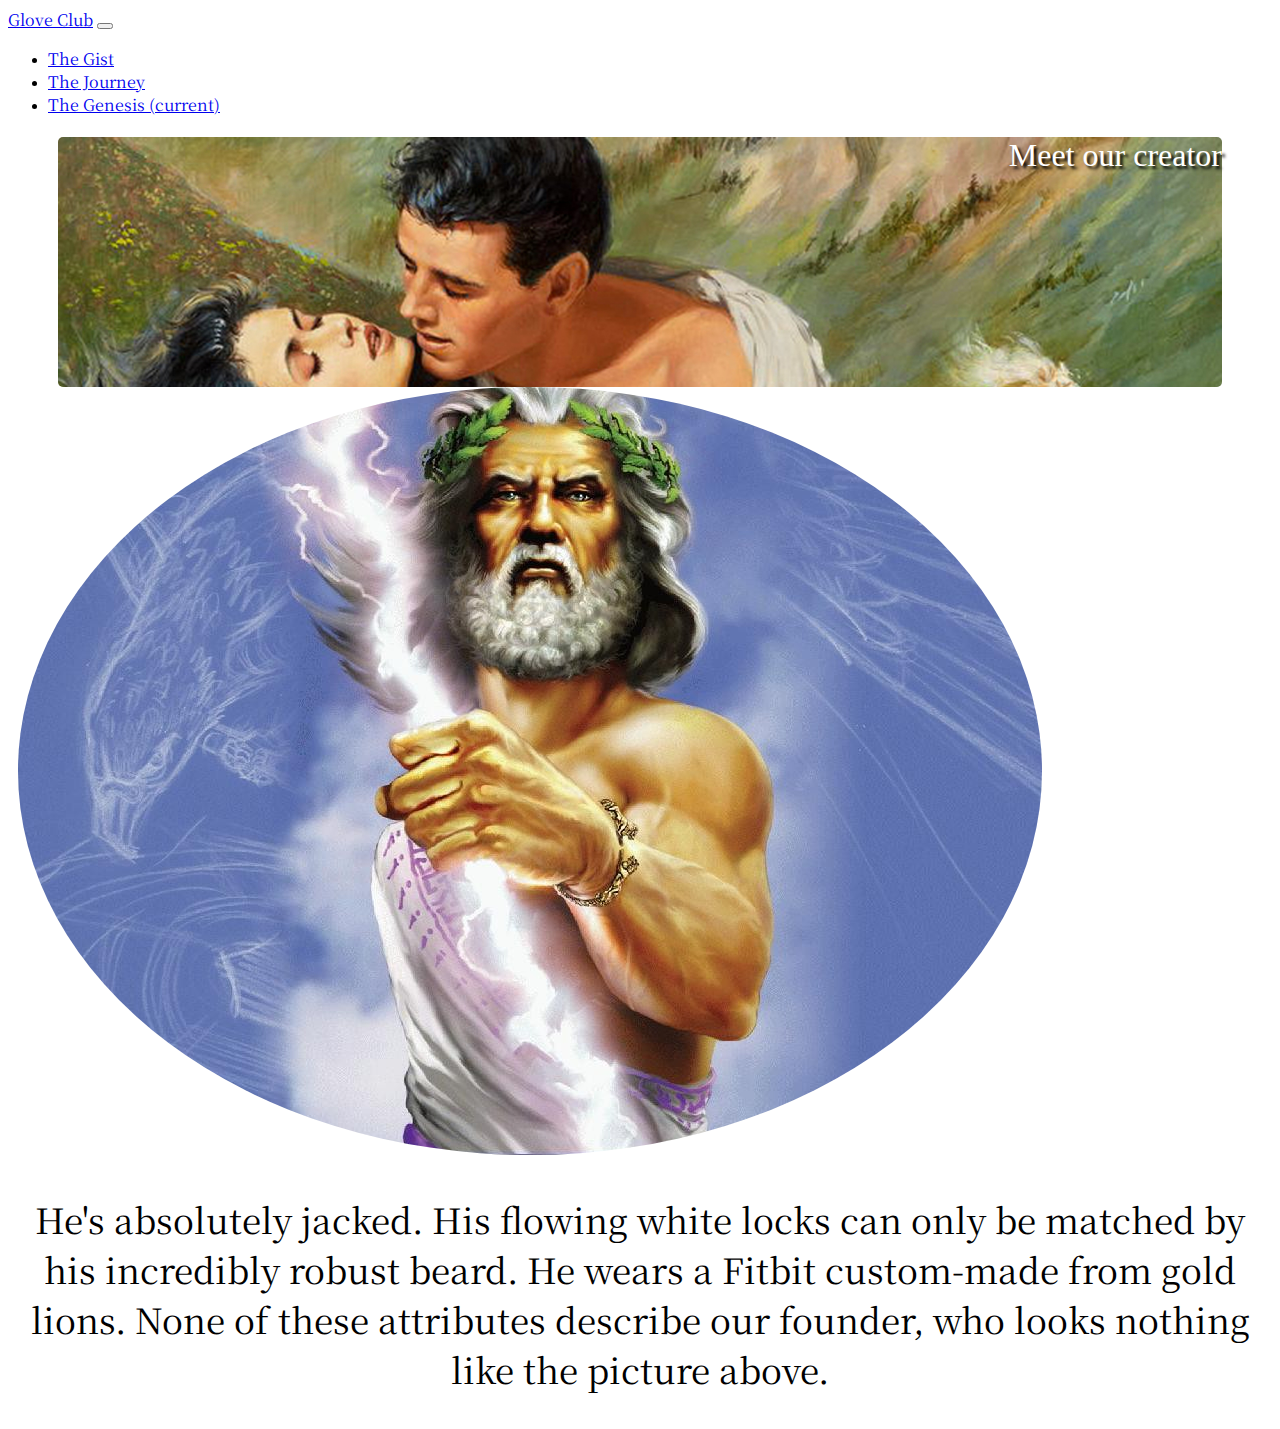
<file: How it started.html>
<!doctype html>
<html lang="en">

<head>
<!-- Required meta tags -->
<meta charset="utf-8">
<meta name="viewport" content="width=device-width, initial-scale=1, shrink-to-fit=no">

<!-- Bootstrap CSS -->
<link rel="stylesheet" href="https://stackpath.bootstrapcdn.com/bootstrap/4.1.3/css/bootstrap.min.css" integrity="sha384-MCw98/SFnGE8fJT3GXwEOngsV7Zt27NXFoaoApmYm81iuXoPkFOJwJ8ERdknLPMO"
crossorigin="anonymous">

<!-- Font Awesome -->
<link rel="stylesheet" href="https://use.fontawesome.com/releases/v5.6.3/css/all.css" integrity="sha384-UHRtZLI+pbxtHCWp1t77Bi1L4ZtiqrqD80Kn4Z8NTSRyMA2Fd33n5dQ8lWUE00s/" crossorigin="anonymous">

<!-- Google Fonts -->
<link href="https://fonts.googleapis.com/css?family=Noto+Serif+SC" rel="stylesheet">

<!-- Your own CSS -->
<link rel="stylesheet" href="stylesgloveclub.css">

<title>Glove Club - avoid the awkward</title>

<body>
<nav class="navbar navbar-expand-lg navbar-light bg-light">
    <a class="navbar-brand" href="#"><i class="fas fa-mitten"></i> Glove Club</a>
    <button class="navbar-toggler" type="button" data-toggle="collapse" data-target="#navbarSupportedContent" aria-controls="navbarSupportedContent" aria-expanded="false" aria-label="Toggle navigation">
      <span class="navbar-toggler-icon"></span>
    </button>
  
    <div class="collapse navbar-collapse" id="navbarSupportedContent">
      <ul class="navbar-nav mr-auto">
        <li class="nav-item">
          <a class="nav-link" href="index.html">The Gist</a>
        </li>
        <li class="nav-item">
            <a class="nav-link" href="How it works.html">The Journey</a>
          </li>
       <li class="nav-item active">
            <a class="nav-link" href="How it started.html">The Genesis <span class="sr-only">(current)</span></a>
          </li>
      
  </nav>

  <div class="jumbotron jumbotron-fluid">
      <div class="container">
        <h1 class="display-4">Meet our creator</h1>
      </div>
    </div>

    <div class="container">
        <div class="row">
          <div class="col">
            <img class="god" src="god.jpg">
          </div>
          <div class="col">
           <p>He's absolutely jacked. His flowing white locks can only be matched by his incredibly robust beard. He wears a Fitbit custom-made from gold lions. None of these attributes describe our founder, who looks nothing like the picture above.</p>
          </div>
        </div>

</body>
</html>
</file>
<file: stylesgloveclub.css>
body {background-color: white;}

.jumbotron {
    background-image: url(romance.jpg);
    background-repeat: no-repeat;
    background-size: cover; 
    height: 750px;
    padding-left: 45%; 
    margin-left: 50px;
    margin-right: 50px;
    margin-top: 10px;
}

.lead {color:white;
    font-weight: 340;
    text-shadow: 3px 3px 3px black;
    text-align: right;}

.jumbotron-fluid {
    background-image: url(romance.jpg);
    border-radius: 5px;
    background-repeat: no-repeat;
    background-size: cover; 
    height: 250px;
    padding-left: 45%; 
    margin-left: 50px;
    margin-right: 50px;
    margin-top: 10px;
}

.navbar-brand{font-family: 'Noto Serif SC', serif;}

.nav-link {margin-top: 4px;
    font-family: 'Noto Serif SC', serif;}

.display-4 {
    color:white;
    font-weight: 340;
    text-shadow: 3px 3px 3px black;
    text-align: right;
    }

p {color: black;
text-align: center;
font-family: 'Noto Serif SC', serif;
font-size: 35px;}

.btn{color: white;
    font-family: 'Noto Serif SC', serif;
    font-size: 18px;
    text-shadow: 2px 2px 2px black;
    margin-top: 20px;
    margin-left: 775px;
    margin-right: 600px;
}

.col-sm {font-family: 'Noto Serif SC', serif;}

.container-fluid {width: 100%;
padding-left: 10%;
margin-top: 40px;
}

.howitworks-top{background-color: grey;
text-align: center;
margin-top: 40px;
margin-bottom: 40px;
font-family: 'Noto Serif SC', serif;
font-size: 50px;
}

.column {
    align-content: center;
    float: left;
    width: 20%;
    padding: 5px;
    margin-left: 75px;
  }

img {border-radius: 5px;}

.god{border-radius: 50%;
margin-left: 10px;}
</file>
